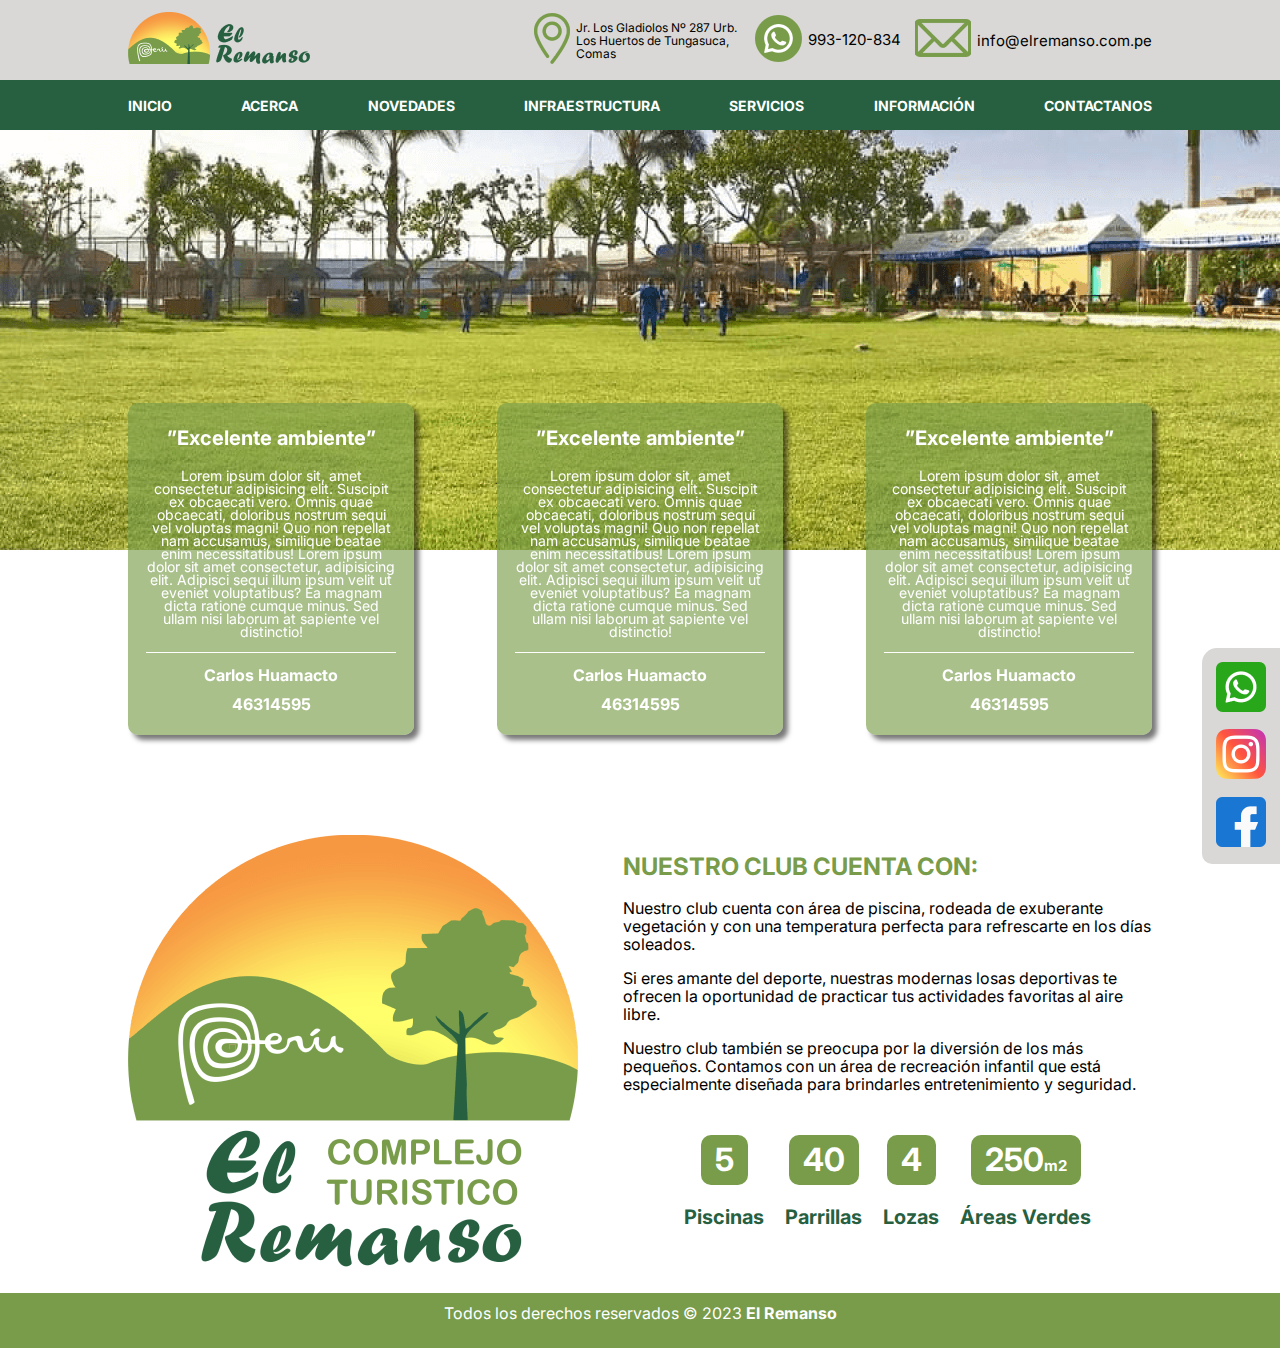
<file: index.html>
<!DOCTYPE html>
<html lang="es-PE">

<head>
  <title>Remanso | Club Campestre</title>
  <meta charset="UTF-8">
  <meta http-equiv="X-UA-Compatible" content="IE=Edge">
  <meta name="viewport" content="width=device-width,initial-scale=1">
  <meta name="title" content="Remanso | Club Campestre">
  <meta name="description">
  <link rel="canonical" href="">
  <link
    href="https://fonts.googleapis.com/css?family=Barlow:100,100i,200,200i,300,300i,400,400i,500,500i,600,600i,700,700i,800,800i,900,900i"
    rel="stylesheet">
  <link href="./src/css/Inicio.css" rel="stylesheet">


  <link rel="stylesheet" href="./src/css/base/footer.css">

</head>

<body class="entel-body">
  <div class="remanso-fixed">
    <section class="remanso-info">
      <div class="remanso-info__contact container">
        <div class="remanso-info__contact__logo">
          <picture><img src="./src/assets/img/img-inicio/logo-remanso.png"
              srcset="./src/assets/img/img-inicio/logo-remanso.png, ./src/assets/img/img-inicio/logo-remanso@2x.png 2x"
              alt="Logo Remanso" title="Logo Remanso"></picture>
        </div>
        <div class="remanso-info__contact__details">
          <div class="remanso-info__contact__location flex-item">
            <div class="remanso-info__contact__img">
              <picture><img src="./src/assets/img/img-inicio/icon-location.png"
                  srcset="./src/assets/img/img-inicio/icon-location.png, ./src/assets/img/img-inicio/icon-location@2x.png 2x"
                  alt="Icono Localización" title="Icono Localización"></picture>
            </div>
            <div class="remanso-info__contact__text">
              <p>Jr. Los Gladiolos Nº 287 Urb. Los Huertos de Tungasuca, Comas</p>
            </div>
          </div>
          <div class="remanso-info__contact__whatsapp flex-item">
            <div class="remanso-info__contact__img">
              <picture><img src="./src/assets/img/img-inicio/icon-whatsapp.png"
                  srcset="./src/assets/img/img-inicio/icon-whatsapp.png, ./src/assets/img/img-inicio/icon-whatsapp@2x.png 2x"
                  alt="Icono Whatsapp" title="Icono Whatsapp"></picture>
            </div>
            <div class="remanso-info__contact__text">
              <p>993-120-834</p>
            </div>
          </div>
          <div class="remanso-info__contact__mail flex-item">
            <div class="remanso-info__contact__img">
              <picture><img src="./src/assets/img/img-inicio/icon-mail.png"
                  srcset="./src/assets/img/img-inicio/icon-mail.png, ./src/assets/img/img-inicio/icon-mail@2x.png 2x"
                  alt="Icono Correo" title="Icono Correo"></picture>
            </div>
            <div class="remanso-info__contact__text">
              <p>info@elremanso.com.pe</p>
            </div>
          </div>
        </div>
      </div>
    </section>
    <section class="remanso-nav">
      <nav class="remanso-nav__pages container cf">
        <ul>
          <li><a href="./index.html">Inicio</a></li>
          <li><a href="./src/pages/Acerca.html">Acerca</a></li>
          <li><a href="./src/pages/Novedades.html">Novedades</a></li>
          <li><a href="./src/pages/Infraestructura.html">Infraestructura</a></li>
          <li><a href="./src/pages/Servicios.html">Servicios</a></li>
          <li><a href="./src/pages/Informacion.html">Información</a></li>
          <li><a href="./src/pages/Contactenos.html">Contactanos</a></li>
        </ul>
      </nav>
    </section>
  </div>
  <section class="remanso-hero">
    <div class="remanso-hero__img-slide">
      <picture><img src="./src/assets/img/img-inicio/image-1.png"
          srcset="./src/assets/img/img-inicio/image-1.png, ./src/assets/img/img-inicio/image-1@2x.png 2x"
          alt="Imagen Hero 1" title="Imagen Hero 1"></picture>
    </div>
    <div class="remanso-hero__img-slide">
      <picture><img src="./src/assets/img/img-inicio/image-2.png"
          srcset="./src/assets/img/img-inicio/image-2.png, ./src/assets/img/img-inicio/image-2@2x.png 2x"
          alt="Imagen Hero 2" title="Imagen Hero 2"></picture>
    </div>
    <div class="remanso-hero__img-slide">
      <picture><img src="./src/assets/img/img-inicio/image-3.png"
          srcset="./src/assets/img/img-inicio/image-3.png, ./src/assets/img/img-inicio/image-3@2x.png 2x"
          alt="Imagen Hero 3" title="Imagen Hero 3"></picture>
    </div>
  </section>
  <section class="remanso-comments container">
    <div class="remanso-comments__person">
      <h3 class="remanso-comments__title">”Excelente ambiente”</h3>
      <p class="remanso-comments__text">Lorem ipsum dolor sit, amet consectetur adipisicing elit. Suscipit ex obcaecati
        vero. Omnis quae obcaecati, doloribus nostrum sequi vel voluptas magni! Quo non repellat nam accusamus,
        similique beatae enim necessitatibus! Lorem ipsum dolor sit amet consectetur, adipisicing elit. Adipisci sequi
        illum ipsum velit ut eveniet voluptatibus? Ea magnam dicta ratione cumque minus. Sed ullam nisi laborum at
        sapiente vel distinctio!</p>
      <p class="remanso-comments__name">Carlos Huamacto</p>
      <p class="remanso-comments__dni">46314595</p>
    </div>
    <div class="remanso-comments__person">
      <h3 class="remanso-comments__title">”Excelente ambiente”</h3>
      <p class="remanso-comments__text">Lorem ipsum dolor sit, amet consectetur adipisicing elit. Suscipit ex obcaecati
        vero. Omnis quae obcaecati, doloribus nostrum sequi vel voluptas magni! Quo non repellat nam accusamus,
        similique beatae enim necessitatibus! Lorem ipsum dolor sit amet consectetur, adipisicing elit. Adipisci sequi
        illum ipsum velit ut eveniet voluptatibus? Ea magnam dicta ratione cumque minus. Sed ullam nisi laborum at
        sapiente vel distinctio!</p>
      <p class="remanso-comments__name">Carlos Huamacto</p>
      <p class="remanso-comments__dni">46314595</p>
    </div>
    <div class="remanso-comments__person">
      <h3 class="remanso-comments__title">”Excelente ambiente”</h3>
      <p class="remanso-comments__text">Lorem ipsum dolor sit, amet consectetur adipisicing elit. Suscipit ex obcaecati
        vero. Omnis quae obcaecati, doloribus nostrum sequi vel voluptas magni! Quo non repellat nam accusamus,
        similique beatae enim necessitatibus! Lorem ipsum dolor sit amet consectetur, adipisicing elit. Adipisci sequi
        illum ipsum velit ut eveniet voluptatibus? Ea magnam dicta ratione cumque minus. Sed ullam nisi laborum at
        sapiente vel distinctio!</p>
      <p class="remanso-comments__name">Carlos Huamacto</p>
      <p class="remanso-comments__dni">46314595</p>
    </div>
  </section>
  <section class="remanso-informacion-club container">
    <div class="remanso-informacion-club__logo">
      <picture><img src="./src/assets/img/img-inicio/logo-completo-remanso.png"
          srcset="./src/assets/img/img-inicio/logo-completo-remanso.png, ./src/assets/img/img-inicio/logo-completo-remanso@2x.png 2x"
          alt="Logo Completo de El Remanso" title="Logo Completo de El Remanso"></picture>
    </div>
    <div class="remanso-informacion-club__description">
      <div class="remanso-informacion-club__title">
        <h2>NUESTRO CLUB CUENTA CON:</h2>
      </div>
      <div class="remanso-informacion-club__text">
        <p>Nuestro club cuenta con área de piscina, rodeada de exuberante vegetación y con una temperatura perfecta para
          refrescarte en los días soleados.</p>
        <p>Si eres amante del deporte, nuestras modernas losas deportivas te ofrecen la oportunidad de practicar tus
          actividades favoritas al aire libre.</p>
        <p>Nuestro club también se preocupa por la diversión de los más pequeños. Contamos con un área de recreación
          infantil que está especialmente diseñada para brindarles entretenimiento y seguridad.</p>
      </div>
      <div class="remanso-informacion-club__details">
        <div class="remanso-informacion-club__details__item">
          <p>5</p>
          <h3>Piscinas</h3>
        </div>
        <div class="remanso-informacion-club__details__item">
          <p>40</p>
          <h3>Parrillas </h3>
        </div>
        <div class="remanso-informacion-club__details__item">
          <p>4</p>
          <h3>Lozas</h3>
        </div>
        <div class="remanso-informacion-club__details__item">
          <p>250<span>m2</span></p>
          <h3>Áreas Verdes</h3>
        </div>
      </div>
    </div>
  </section>
  <section class="remanso-social">
    <div class="remanso-social__container"> <a
        href="https://api.whatsapp.com/send/?phone=51993120834&amp;text&amp;type=phone_number&amp;app_absent=0"
        target="_blank">
        <picture><img src="./src/assets/img/img-inicio/icono-whatsapp.png"
            srcset="./src/assets/img/img-inicio/icono-whatsapp.png, ./src/assets/img/img-inicio/icono-whatsapp@2x.png 2x"
            alt="Logo Remanso" title="Logo Remanso"></picture>
      </a><a href="https://www.instagram.com/elremansoperu/" target="_blank">
        <picture><img src="./src/assets/img/img-inicio/icono-instagram.png"
            srcset="./src/assets/img/img-inicio/icono-instagram.png, ./src/assets/img/img-inicio/icono-instagram@2x.png 2x"
            alt="Logo Remanso" title="Logo Remanso"></picture>
      </a><a href="https://www.facebook.com/elremanso.restaurantcampestre" target="_blank">
        <picture><img src="./src/assets/img/img-inicio/icono-facebook.png"
            srcset="./src/assets/img/img-inicio/icono-facebook.png, ./src/assets/img/img-inicio/icono-facebook@2x.png 2x"
            alt="Logo Remanso" title="Logo Remanso"></picture>
      </a></div>
  </section>


  <!-- ? inicio del footer-->
  <footer>
    <div class="box__copyright">
      <p>Todos los derechos reservados © 2023 <b>El Remanso</b></p>
    </div>
  </footer>
  <!-- ? inicio del footer-->



  <script type="text/javascript" src="./src/js/Inicio.js"></script>
</body>

</html>
</file>
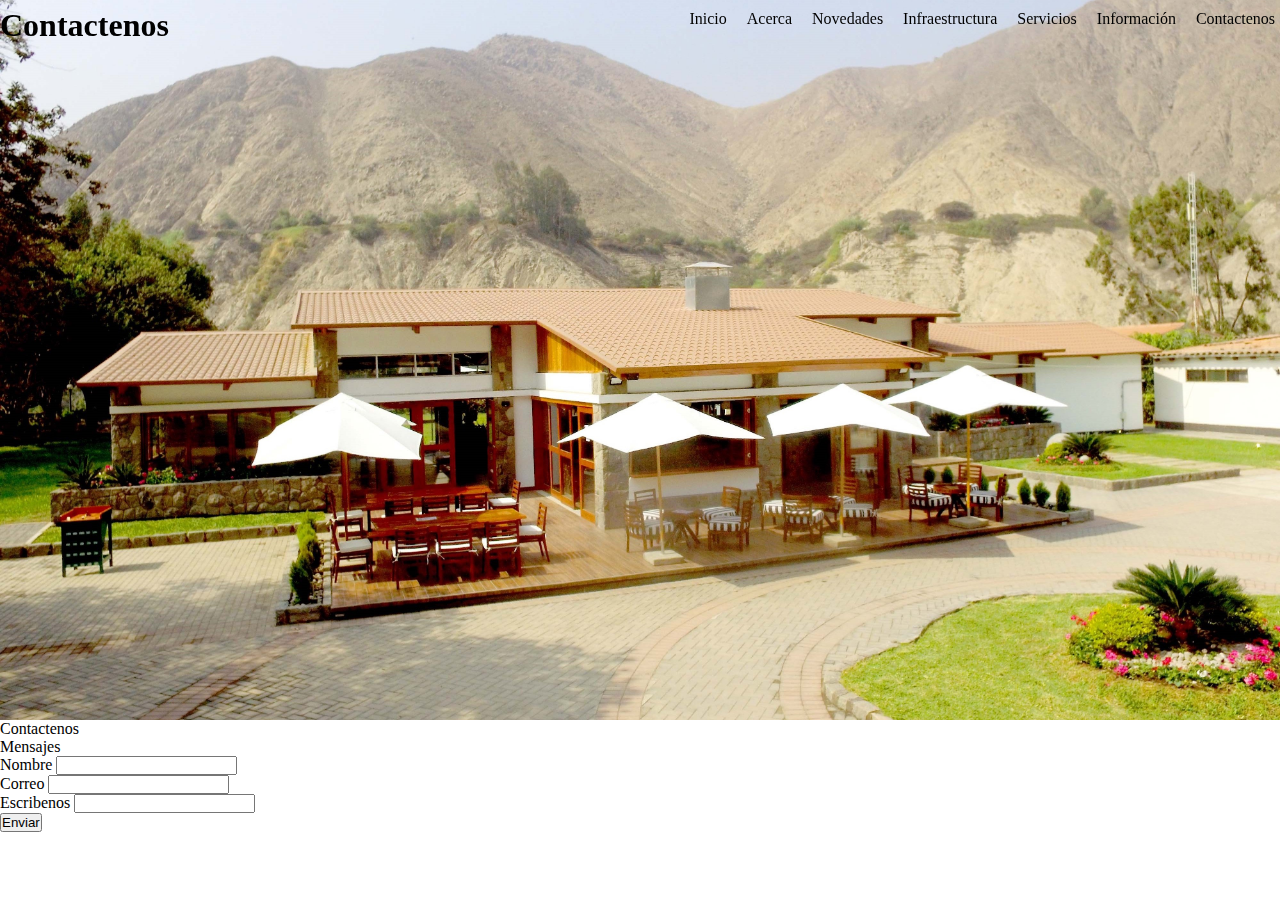
<file: assets/pages/Contactenos.html>
<!DOCTYPE html>
<html lang="es">
<head>
    <meta charset="UTF-8">
    <meta http-equiv="X-UA-Compatible" content="IE=edge">
    <meta name="viewport" content="width=device-width, initial-scale=1.0">
    <link rel="stylesheet" href="../css/base/header.css">
    <script src="../js/script-header.js"></script>

    <title>Document</title>
</head>
<body>
    <header>
        <div>
            <h1>Contactenos</h1>
            <nav>
                <ul>
                    <li><a href="">Inicio</a></li>
                    <li><a href="">Acerca</a></li>
                    <li><a href="">Novedades</a></li>
                    <li><a href="">Infraestructura</a></li>
                    <li><a href="">Servicios</a></li>
                    <li><a href="">Información</a></li>
                    <li><a href="">Contactenos</a></li>
                </ul>
            </nav>
        </div>
       </header>

       <!-- ? inicio del main-->

       <main>
        <p>Contactenos</p>
        <div class="contactarBox">

        </div>

        <div>
            <p>
                Mensajes
            </p>
            <div>
                <p>
                    <label for="">Nombre</label>
                    <input type="text">
                </p>
                <p>
                    <label for="">Correo</label>
                    <input type="text">
                </p>
                <p>
                    <label for="">Escribenos</label>
                    <input type="text">
                </p>
            </div>
            <button>Enviar</button>
        </div>
       </main>

</body>
</html>
</file>
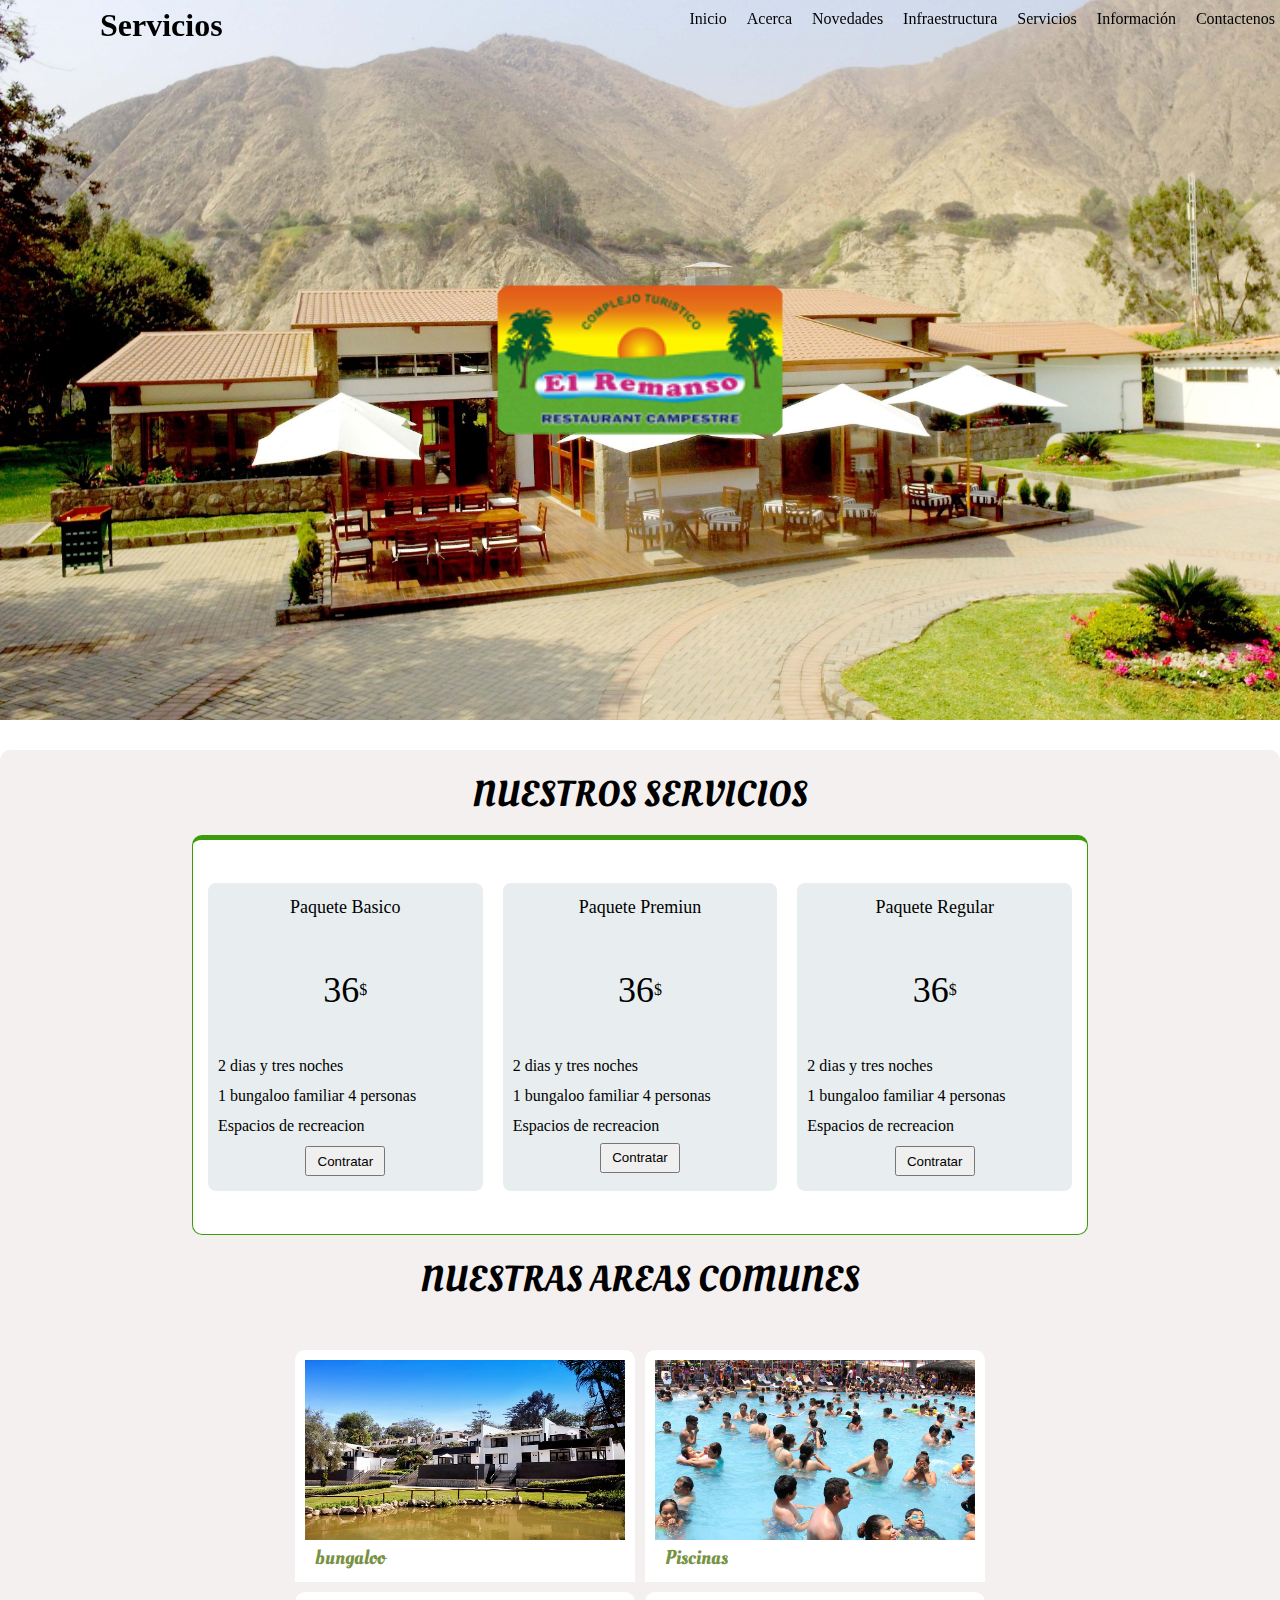
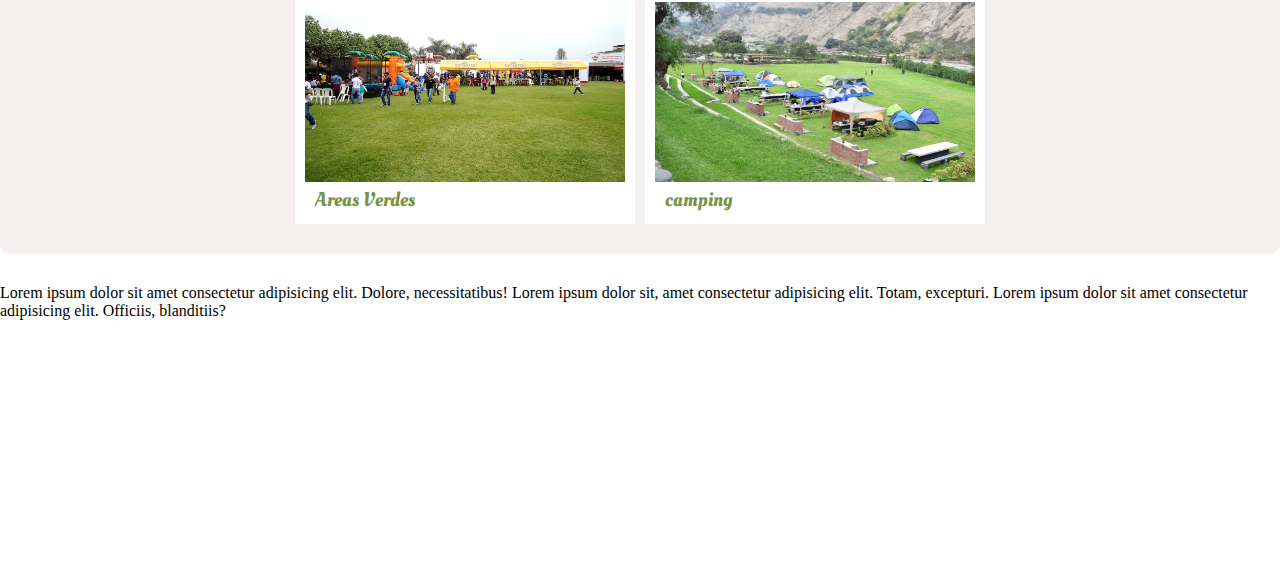
<file: assets/pages/Servicios.html>
<!DOCTYPE html>
<html lang="es">
<head>
    <meta charset="UTF-8">
    <meta http-equiv="X-UA-Compatible" content="IE=edge">
    <meta name="viewport" content="width=device-width, initial-scale=1.0">
    <link href="https://fonts.googleapis.com/css2?family=Oleo+Script&display=swap" rel="stylesheet">
  
    <link rel="stylesheet" href="../css/base/header.css">
    <link rel="stylesheet" href="../css/Servicios.css">
    <title>Servicios</title>
</head>
<body>
   <header>
    <div>
        <h1>Servicios</h1>
        <nav>
            <ul>
                <li><a href="">Inicio</a></li>
                <li><a href="">Acerca</a></li>
                <li><a href="">Novedades</a></li>
                <li><a href="">Infraestructura</a></li>
                <li><a href="">Servicios</a></li>
                <li><a href="">Información</a></li>
                <li><a href="">Contactenos</a></li>
            </ul>
        </nav>
    </div>
    
        <img src="../../src/img/logo-ultimo.png" alt="">
    

   </header>

   <main>
        <p class="oferta_title">
            NUESTROS SERVICIOS
        </p>
        <div class="ofertas">
            
            <div class="oferta_menu">
                <div class="menu">
                    <p class="paquete">Paquete Basico</p>
                    <div class="menu_precio">
                        <p class="precio">
                            36 
                        </p>
                        <p>$</p>
                        
                    </div>
                    <div  >
                        <ul>
                            <li>2 dias y tres noches</li>
                            <li>1 bungaloo familiar 4 personas</li>
                            <li>Espacios de recreacion </li>
                        </ul>
                    </div>
                    <div class="seleccion">
                        <button>Contratar</button>
                    </div>
                </div>
                <div class="menu">
                    <p class="paquete">Paquete Premiun</p>
                    <div class="menu_precio">
                        <p class="precio">
                            36 
                        </p>
                        <p>$</p>
                        
                    </div>
                    <div class="descripcion">
                        <ul>
                            <li>2 dias y tres noches</li>
                            <li>1 bungaloo familiar 4 personas</li>
                            <li>Espacios de recreacion </li>
                        </ul>
                    </div>
                    <div class="seleccion">
                        <button>Contratar</button>
                    </div>

                </div>
                <div class="menu">
                    <p class="paquete">Paquete Regular</p>
                    <div class="menu_precio">
                        <p class="precio">
                            36 
                        </p>
                        <p>$</p>
                        
                    </div>
                    <div >
                        <ul>
                            <li>2 dias y tres noches</li>
                            <li>1 bungaloo familiar 4 personas</li>
                            <li>Espacios de recreacion </li>
                        </ul>
                    </div>
                    <div class="seleccion">
                        <button>Contratar</button>
                    </div>

                </div>
            </div>

        </div>
        <p class="oferta_title">
            NUESTRAS AREAS COMUNES
        </p>
        <div class="servicios">
                <section>
                    <div>
                        <img src="../../src/img/bungaloo.jpg" alt="">
                    </div>
                    <div class="nom_serv">
                        <p>bungaloo</p>
                        
                    </div>
                    
                </section>
                <section>
                    <div>
                        <img src="../../src/img/piscina.jpg" alt="">
                    </div>
                    <div class="nom_serv">
                        <p>Piscinas</p>
                        
                    </div>
                </section>
                <section>
                    <div>
                        <img src="../../src/img/area-verde.jpg" alt="">
                    </div>
                    <div class="nom_serv">
                        <p>Areas Verdes</p>
                        
                    </div>
                </section>
                <section>
                    <div>
                        <img src="../../src/img/camping.jpg" alt="">
                    </div>
                    <div class="nom_serv">
                        <p>camping</p>
                        
                    </div>
                    
                </section>
            
        </div>
    </main>
    
    <footer>
        <p>
            Lorem ipsum dolor sit amet consectetur adipisicing elit. Dolore, necessitatibus!
            Lorem ipsum dolor sit, amet consectetur adipisicing elit. Totam, excepturi.
            Lorem ipsum dolor sit amet consectetur adipisicing elit. Officiis, blanditiis?
        </p>
    </footer>
   <script src="../js/script-header.js"></script>
</body>
</html>
</file>
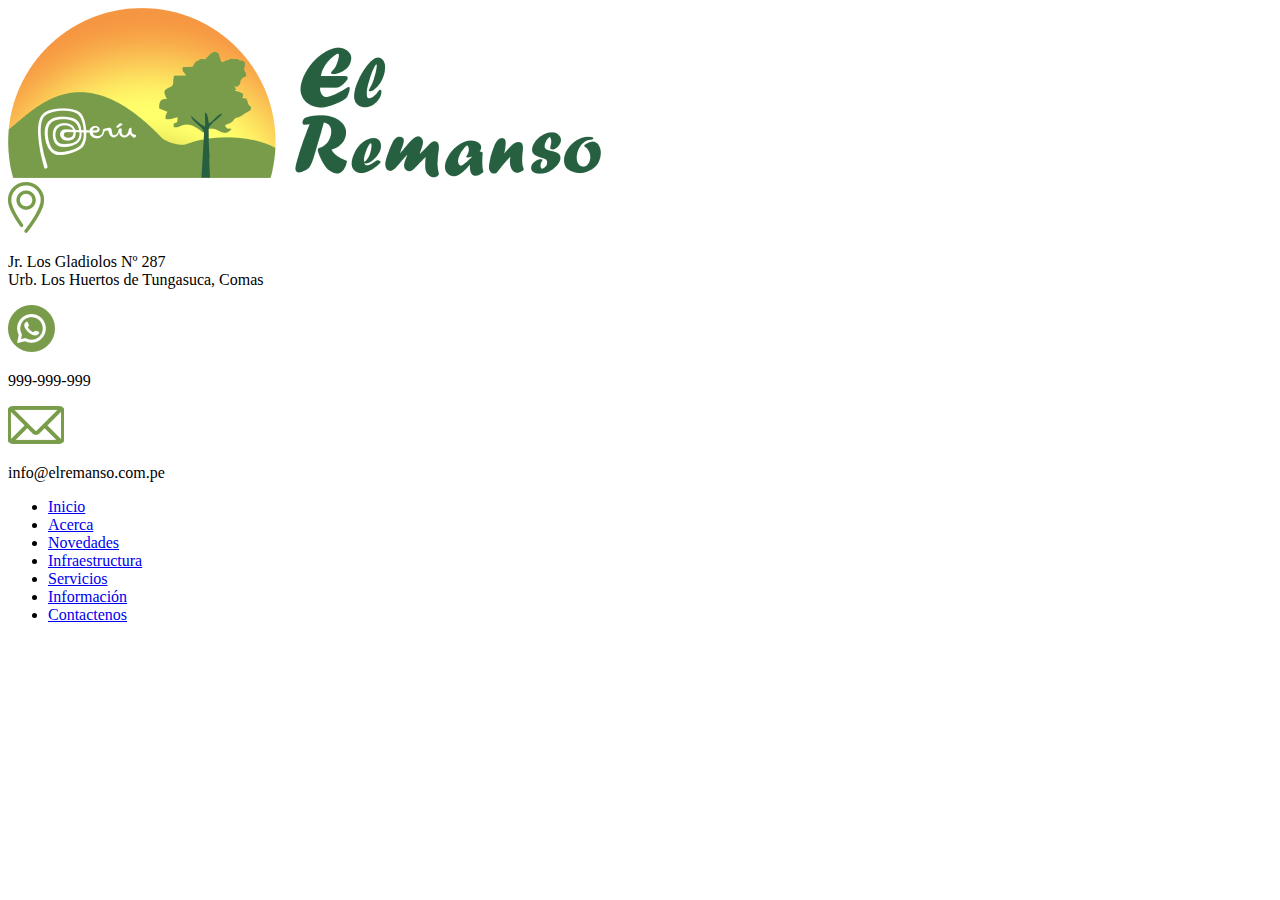
<file: src/pages/header.html>
<!DOCTYPE html>
<html lang="es">

<head>
  <meta charset="UTF-8">
  <meta name="viewport" content="width=device-width, initial-scale=1.0">
  <title>Document</title>
  <link rel="stylesheet" href="../css/base/header.css">
</head>


<body>
  <header>
    <div class="banner_logo">
      <div class="itm_Logo">
        <img class="logoImg" src="../assets/img/logosRemanso/Logo2.png" alt="">

      </div>
      <div class="itm_Logo">
        <img class="logoImg" src="../assets/img/logosRemanso/location.png" alt="">
        <p>
          Jr. Los Gladiolos Nº 287 <br> Urb. Los Huertos de Tungasuca, Comas
        </p>

      </div>
      <div class="itm_Logo">
        <img class="logoImg" src="../assets/img/logosRemanso/icon-whatsapp.png">
        <p>999-999-999</p>

      </div>
      <div class="itm_Logo">
        <img class="logoImg mail" src="../assets/img/logosRemanso/icon-mail.png">
        <p>info@elremanso.com.pe
        </p>
      </div>
    </div>
    <nav>
      <ul>
        <li><a href="#">Inicio</a></li>
        <li><a href="#">Acerca</a></li>
        <li><a href="#">Novedades</a></li>
        <li><a href="#">Infraestructura</a></li>
        <li><a href="#">Servicios</a></li>
        <li><a href="#">Información</a></li>
        <li><a href="#">Contactenos</a></li>
      </ul>
    </nav>
  </header>
</body>

</html>
</file>
<file: src/css/base/footer.css>
/* estilos del footer*/
footer {
  background-color: #789C4A;
}

.box__copyright {
  /* max-width: 1600px; */
  text-align: center;
  padding: 10px 40px;
}

.box__copyright p {
  margin-top: 1px;
  color: white;
}
</file>
<file: assets/css/base/header.css>
/* nav > a{
    font-family:Arial, Helvetica, sans-serif;
    padding: 7px 20px;
    background: black;
    color: white;
    border-radius: 20px;
    display: inline-block;
} */
*{
    padding: 0;
    margin:0;
    box-sizing: border-box;
}
header{
    height: 80vh;
    background: url(../../../src/img/bg_campestre.jpg) center/cover no-repeat;
    display: flex;

    /* TODOS: para centrar un texto dentro del header*/
    flex-direction: column;
    justify-content: center;
    align-items: center;
}



header div,
header nav,
header ul{
    display: flex;
    align-items: center;
}


header h1{
    flex: 1;
}
header ul{
    list-style: none;
    padding: 0;
    gap: 10px;
}
ul > li{
    height: 30px;

}
ul> li a{
    text-decoration: none;
    color: black;
    margin: 0 5px;

}

nav ul>li:hover{
    background: #f8f4f48c;
    border-bottom: 3px solid white;
}

/* todo: controlar eventos del header */

header div{
    position: fixed;
    top: 0;
    left: 0;
    right: 0;
    height: 50px;
    transition: 0.5s linear 0.1s;
}


header div.off{
    transform: translateY(-300px);

}

header div.solid{
    background: #ffffff;
    color: black;
}
</file>
<file: assets/css/Servicios.css>
/* todo: main donde se colocaran articulos y secciones */

main{
    width: 100vw;
    margin: 30px 0;
    display: flex;
    align-items: center;
    flex-direction: column;
    background: #f5f0f0;
    border-radius: 10px;
}  

.ofertas{
    border-radius: 10px;
    height: 400px;
    width: 70vw;
    background: white;
    border: 1px solid #3A9C0B;
    border-top: 5px solid #3A9C0B;
    
}

.oferta_menu{
    display: flex;
    justify-content: center;
    align-items: center;
    padding: 5px;
    height: 100%;
}

.menu{
    width: 33%;
    height: 80%;
    margin: 10px;
    background: #e8eeef;
    border: #f5f0f0;
    border-radius: 8px;
    padding: 10px;
}

.oferta_title{
    height: 45px;
    margin: 20px;
    font-size: 36px;
    font-family: 'Oleo Script',Arial, Helvetica;
}

header img{
    width: 300px;
    height: 160px;
    border-radius: 35px;
}

header h1{
    padding-left: 100px;
}

footer{
    height: 300px;
}

.precio{
    font-size: 36px;
    display: flex;
    flex-direction: row;
    
}


li{
    list-style: none;
}

button{
    height: 30px;
    width: 80px;
}

.servicios section{
    position: relative;
    background: white;
    padding: 10px;
    border-top-right-radius: 10px;
    border-top-left-radius: 10px;

}

.servicios{
    margin: 30px 20px;
    display: grid;
    grid-template-columns: auto auto; /* Dos columnas del mismo ancho */
    grid-template-rows: auto auto;
    gap: 10px;
}


.servicios section div img { 
    height: 180px;
    width: 320px    
}

.nom_serv{
    position: relative;
    padding: 0 10px;
    font-size: 20px;
    color: #779243;
    font-family: 'Oleo Script';
}

/* 
.nom_serv:hover{
    bottom: 40px;
    left: 40px;
} */

.paquete{
    display: flex;
    align-items: center;
    justify-content: center;
    font-size: 18px;
    height: 10%;
}

.menu_precio{
    margin: 10px 0;
    height: 40%;
    display: flex;
    align-items: center;
    justify-content: center;
}
.descripcion{
    height: 30%;
}
.seleccion{
    height: 10%;
    display: flex;
    align-items: center;
    justify-content: center;
}
</file>
<file: src/css/base/header.css>
/* * {
    padding: 0;
    margin: 0;
    box-sizing: 0;
}

header {

    display: flex;
    flex-direction: column;
}

.banner_logo,
.itm_Logo,
nav>ul {
    display: flex;
    flex-direction: row;
}

.banner_logo,
nav {
    width: 100vw;
}

.itm_Logo {
    align-items: center;
    background: blue;
}

.itm_Logo p {
    justify-content: center;
    word-break: break-all;
    font-size: 12px;
}

.logoImg {
    height: auto;
    margin: 0 5px;
}

.logoImg:nth-of-type(n+1) {
    margin: 5px;
    height: 35px;
}

.banner_logo {
    height: 45px;
    background: #D9D8D6;
    justify-content: space-evenly;

}

nav {
    background: #266041;
    height: 30px;
    display: flex;
    align-items: center;
    justify-content: space-around;
}

nav li {
    list-style: none;
    margin: 0 10px;
}

nav a {
    color: beige;
    text-decoration: none;
    padding: 0 5px;
}



.itm_Logo:nth-child(1) {
    width: 220px;
}

.itm_Logo:nth-child(2),
.itm_Logo:nth-child(3),
.itm_Logo:nth-child(4) {
    width: 215px;
}


.logoImg .mail {

    height: 25px;
} */
</file>
<file: src/css/Inicio.css>
@import url(https://fonts.googleapis.com/css2?family=Inter:wght@100;200;300;400;500;600;700;800;900&display=swap);

/*! normalize.css v8.0.1 | MIT License | github.com/necolas/normalize.css */
/* Document
   ========================================================================== */
/**
 * 1. Correct the line height in all browsers.
 * 2. Prevent adjustments of font size after orientation changes in iOS.
 */
html {
  line-height: 1.15;
  /* 1 */
  -webkit-text-size-adjust: 100%;
  /* 2 */
}

/* Sections
   ========================================================================== */
/**
 * Remove the margin in all browsers.
 */
body {
  margin: 0;
}

/**
 * Render the `main` element consistently in IE.
 */
main {
  display: block;
}

/**
 * Correct the font size and margin on `h1` elements within `section` and
 * `article` contexts in Chrome, Firefox, and Safari.
 */
h1 {
  font-size: 2em;
  margin: 0.67em 0;
}

/* Grouping content
   ========================================================================== */
/**
 * 1. Add the correct box sizing in Firefox.
 * 2. Show the overflow in Edge and IE.
 */
hr {
  box-sizing: content-box;
  /* 1 */
  height: 0;
  /* 1 */
  overflow: visible;
  /* 2 */
}

/**
 * 1. Correct the inheritance and scaling of font size in all browsers.
 * 2. Correct the odd `em` font sizing in all browsers.
 */
pre {
  font-family: monospace, monospace;
  /* 1 */
  font-size: 1em;
  /* 2 */
}

/* Text-level semantics
   ========================================================================== */
/**
 * Remove the gray background on active links in IE 10.
 */
a {
  background-color: transparent;
}

/**
 * 1. Remove the bottom border in Chrome 57-
 * 2. Add the correct text decoration in Chrome, Edge, IE, Opera, and Safari.
 */
abbr[title] {
  border-bottom: none;
  /* 1 */
  text-decoration: underline;
  /* 2 */
  text-decoration: underline dotted;
  /* 2 */
}

/**
 * Add the correct font weight in Chrome, Edge, and Safari.
 */
b,
strong {
  font-weight: bolder;
}

/**
 * 1. Correct the inheritance and scaling of font size in all browsers.
 * 2. Correct the odd `em` font sizing in all browsers.
 */
code,
kbd,
samp {
  font-family: monospace, monospace;
  /* 1 */
  font-size: 1em;
  /* 2 */
}

/**
 * Add the correct font size in all browsers.
 */
small {
  font-size: 80%;
}

/**
 * Prevent `sub` and `sup` elements from affecting the line height in
 * all browsers.
 */
sub,
sup {
  font-size: 75%;
  line-height: 0;
  position: relative;
  vertical-align: baseline;
}

sub {
  bottom: -0.25em;
}

sup {
  top: -0.5em;
}

/* Embedded content
   ========================================================================== */
/**
 * Remove the border on images inside links in IE 10.
 */
img {
  border-style: none;
}

/* Forms
   ========================================================================== */
/**
 * 1. Change the font styles in all browsers.
 * 2. Remove the margin in Firefox and Safari.
 */
button,
input,
optgroup,
select,
textarea {
  font-family: inherit;
  /* 1 */
  font-size: 100%;
  /* 1 */
  line-height: 1.15;
  /* 1 */
  margin: 0;
  /* 2 */
}

/**
 * Show the overflow in IE.
 * 1. Show the overflow in Edge.
 */
button,
input {
  /* 1 */
  overflow: visible;
}

/**
 * Remove the inheritance of text transform in Edge, Firefox, and IE.
 * 1. Remove the inheritance of text transform in Firefox.
 */
button,
select {
  /* 1 */
  text-transform: none;
}

/**
 * Correct the inability to style clickable types in iOS and Safari.
 */
button,
[type=button],
[type=reset],
[type=submit] {
  -webkit-appearance: button;
}

/**
 * Remove the inner border and padding in Firefox.
 */
button::-moz-focus-inner,
[type=button]::-moz-focus-inner,
[type=reset]::-moz-focus-inner,
[type=submit]::-moz-focus-inner {
  border-style: none;
  padding: 0;
}

/**
 * Restore the focus styles unset by the previous rule.
 */
button:-moz-focusring,
[type=button]:-moz-focusring,
[type=reset]:-moz-focusring,
[type=submit]:-moz-focusring {
  outline: 1px dotted ButtonText;
}

/**
 * Correct the padding in Firefox.
 */
fieldset {
  padding: 0.35em 0.75em 0.625em;
}

/**
 * 1. Correct the text wrapping in Edge and IE.
 * 2. Correct the color inheritance from `fieldset` elements in IE.
 * 3. Remove the padding so developers are not caught out when they zero out
 *    `fieldset` elements in all browsers.
 */
legend {
  box-sizing: border-box;
  /* 1 */
  color: inherit;
  /* 2 */
  display: table;
  /* 1 */
  max-width: 100%;
  /* 1 */
  padding: 0;
  /* 3 */
  white-space: normal;
  /* 1 */
}

/**
 * Add the correct vertical alignment in Chrome, Firefox, and Opera.
 */
progress {
  vertical-align: baseline;
}

/**
 * Remove the default vertical scrollbar in IE 10+.
 */
textarea {
  overflow: auto;
}

/**
 * 1. Add the correct box sizing in IE 10.
 * 2. Remove the padding in IE 10.
 */
[type=checkbox],
[type=radio] {
  box-sizing: border-box;
  /* 1 */
  padding: 0;
  /* 2 */
}

/**
 * Correct the cursor style of increment and decrement buttons in Chrome.
 */
[type=number]::-webkit-inner-spin-button,
[type=number]::-webkit-outer-spin-button {
  height: auto;
}

/**
 * 1. Correct the odd appearance in Chrome and Safari.
 * 2. Correct the outline style in Safari.
 */
[type=search] {
  -webkit-appearance: textfield;
  /* 1 */
  outline-offset: -2px;
  /* 2 */
}

/**
 * Remove the inner padding in Chrome and Safari on macOS.
 */
[type=search]::-webkit-search-decoration {
  -webkit-appearance: none;
}

/**
 * 1. Correct the inability to style clickable types in iOS and Safari.
 * 2. Change font properties to `inherit` in Safari.
 */
::-webkit-file-upload-button {
  -webkit-appearance: button;
  /* 1 */
  font: inherit;
  /* 2 */
}

/* Interactive
   ========================================================================== */
/*
 * Add the correct display in Edge, IE 10+, and Firefox.
 */
details {
  display: block;
}

/*
 * Add the correct display in all browsers.
 */
summary {
  display: list-item;
}

/* Misc
   ========================================================================== */
/**
 * Add the correct display in IE 10+.
 */
template {
  display: none;
}

/**
 * Add the correct display in IE 10.
 */
[hidden] {
  display: none;
}

body {
  font-family: "Inter", sans-serif;
}

/* Slider */
.slick-slider {
  position: relative;
  display: block;
  box-sizing: border-box;
  -webkit-touch-callout: none;
  -webkit-user-select: none;
  -khtml-user-select: none;
  -moz-user-select: none;
  -ms-user-select: none;
  user-select: none;
  -ms-touch-action: pan-y;
  touch-action: pan-y;
  -webkit-tap-highlight-color: transparent;
}

.slick-list {
  position: relative;
  overflow: hidden;
  display: block;
  margin: 0;
  padding: 0;
}

.slick-list:focus {
  outline: none;
}

.slick-list.dragging {
  cursor: pointer;
  cursor: hand;
}

.slick-slider .slick-track,
.slick-slider .slick-list {
  -webkit-transform: translate3d(0, 0, 0);
  -moz-transform: translate3d(0, 0, 0);
  -ms-transform: translate3d(0, 0, 0);
  -o-transform: translate3d(0, 0, 0);
  transform: translate3d(0, 0, 0);
}

.slick-track {
  position: relative;
  left: 0;
  top: 0;
  display: block;
  margin-left: auto;
  margin-right: auto;
}

.slick-track:before,
.slick-track:after {
  content: "";
  display: table;
}

.slick-track:after {
  clear: both;
}

.slick-loading .slick-track {
  visibility: hidden;
}

.slick-slide {
  float: left;
  height: 100%;
  min-height: 1px;
  display: none;
}

[dir=rtl] .slick-slide {
  float: right;
}

.slick-slide img {
  display: block;
}

.slick-slide.slick-loading img {
  display: none;
}

.slick-slide.dragging img {
  pointer-events: none;
}

.slick-initialized .slick-slide {
  display: block;
}

.slick-loading .slick-slide {
  visibility: hidden;
}

.slick-vertical .slick-slide {
  display: block;
  height: auto;
  border: 1px solid transparent;
}

.slick-arrow.slick-hidden {
  display: none;
}

.container {
  width: 1000px;
  margin: 0 auto;
}

@media only screen and (min-width: 1280px) {
  .container {
    width: 1024px;
  }
}

.cf::before,
.cf::after {
  content: "";
  display: table;
}

.cf::after {
  clear: both;
}

.flex-item {
  display: flex;
  justify-content: center;
  align-items: center;
  gap: 6px;
}

.remanso-info {
  background: #D9D8D6;
}

.remanso-info__contact {
  height: 80px;
  display: flex;
  justify-content: space-between;
  align-items: center;
}

.remanso-info__contact__details {
  display: flex;
  justify-content: center;
  align-items: center;
  gap: 14px;
}

.remanso-info__contact__details p {
  color: #000;
  font-size: 12px;
  line-height: 13px;
}

.remanso-info__contact__location p {
  width: 165px;
}

.remanso-info__contact__whatsapp p {
  font-size: 15px;
  line-height: 13px;
}

.remanso-info__contact__mail p {
  font-size: 15px;
  line-height: 13px;
}

.remanso-nav {
  background: #266041;
}

.remanso-nav__pages ul {
  height: 50px;
  margin: 0;
  padding: 0;
  display: flex;
  justify-content: space-between;
  align-items: center;
}

.remanso-nav__pages li {
  list-style: none;
}

.remanso-nav__pages li:hover {
  transform: scale(1.2);
}

.remanso-nav__pages a {
  text-decoration: none;
  color: #FFF;
  font-size: 14px;
  font-weight: 700;
  line-height: 12px;
  text-transform: uppercase;
}

/* .remanso-hero {
  margin-top: 130px; 
   margin-top: 2px;
} */

.slick-slide img {
  width: 100%;
}

.remanso-comments {
  display: flex;
  justify-content: space-between;
  position: relative;
  margin-top: -150px;
  margin-bottom: 100px;
}

.remanso-comments__person {
  width: 250px;
  border-radius: 10px;
  background: rgba(120, 156, 74, 0.64);
  padding: 24px 18px;
  box-shadow: 5px 5px 5px 0px rgba(0, 0, 0, 0.53);
  -webkit-box-shadow: 5px 5px 5px 0px rgba(0, 0, 0, 0.53);
  -moz-box-shadow: 5px 5px 5px 0px rgba(0, 0, 0, 0.53);
}

.remanso-comments__person h3 {
  color: #FFF;
  font-size: 20px;
  font-weight: 700;
  line-height: 22px;
  text-align: center;
  margin-top: 0;
}

.remanso-comments__person .remanso-comments__text {
  color: #FFF;
  text-align: center;
  font-size: 14px;
  line-height: 13px;
  border-bottom: 1px solid #fff;
  padding-bottom: 14px;
}

.remanso-comments__person .remanso-comments__name {
  color: #FFF;
  font-size: 16px;
  font-weight: 700;
  line-height: 13px;
  text-align: center;
}

.remanso-comments__person .remanso-comments__dni {
  color: #FFF;
  font-size: 16px;
  font-weight: 700;
  line-height: 13px;
  margin-bottom: 0;
  text-align: center;
}

.remanso-informacion-club {
  display: flex;
  justify-content: center;
  align-items: flex-start;
  gap: 42px;
}

.remanso-informacion-club__title h2 {
  color: #789C4A;
  font-size: 24px;
  font-weight: 700;
  line-height: 24px;
}

.remanso-informacion-club__text {
  color: #000;
  font-size: 16px;
  line-height: 18px;
}

.remanso-informacion-club__details {
  display: flex;
  justify-content: center;
  gap: 21px;
  margin-top: 42px;
}

.remanso-informacion-club__details p {
  color: #FFF;
  font-size: 32px;
  font-weight: 700;
  line-height: 32px;
  background: #789C4A;
  padding: 9px 14px;
  width: fit-content;
  border-radius: 10px;
  margin: 0 auto;
}

.remanso-informacion-club__details p span {
  font-size: 15px;
  line-height: 17px;
}

.remanso-informacion-club__details h3 {
  color: #266041;
  font-size: 20px;
  font-weight: 700;
  line-height: 24px;
}

.remanso-social {
  position: fixed;
  bottom: 4%;
  right: 0;
  z-index: 50;
  border-radius: 15px 0px 0px 10px;
  background: #D9D8D6;
  padding: 14px 14px;
}

.remanso-social__container {
  display: flex;
  flex-direction: column;
  gap: 14px;
}

.remanso-fixed {
  position: fixed;
  width: 100%;
  z-index: 100;
  top: 0;
}
</file>
